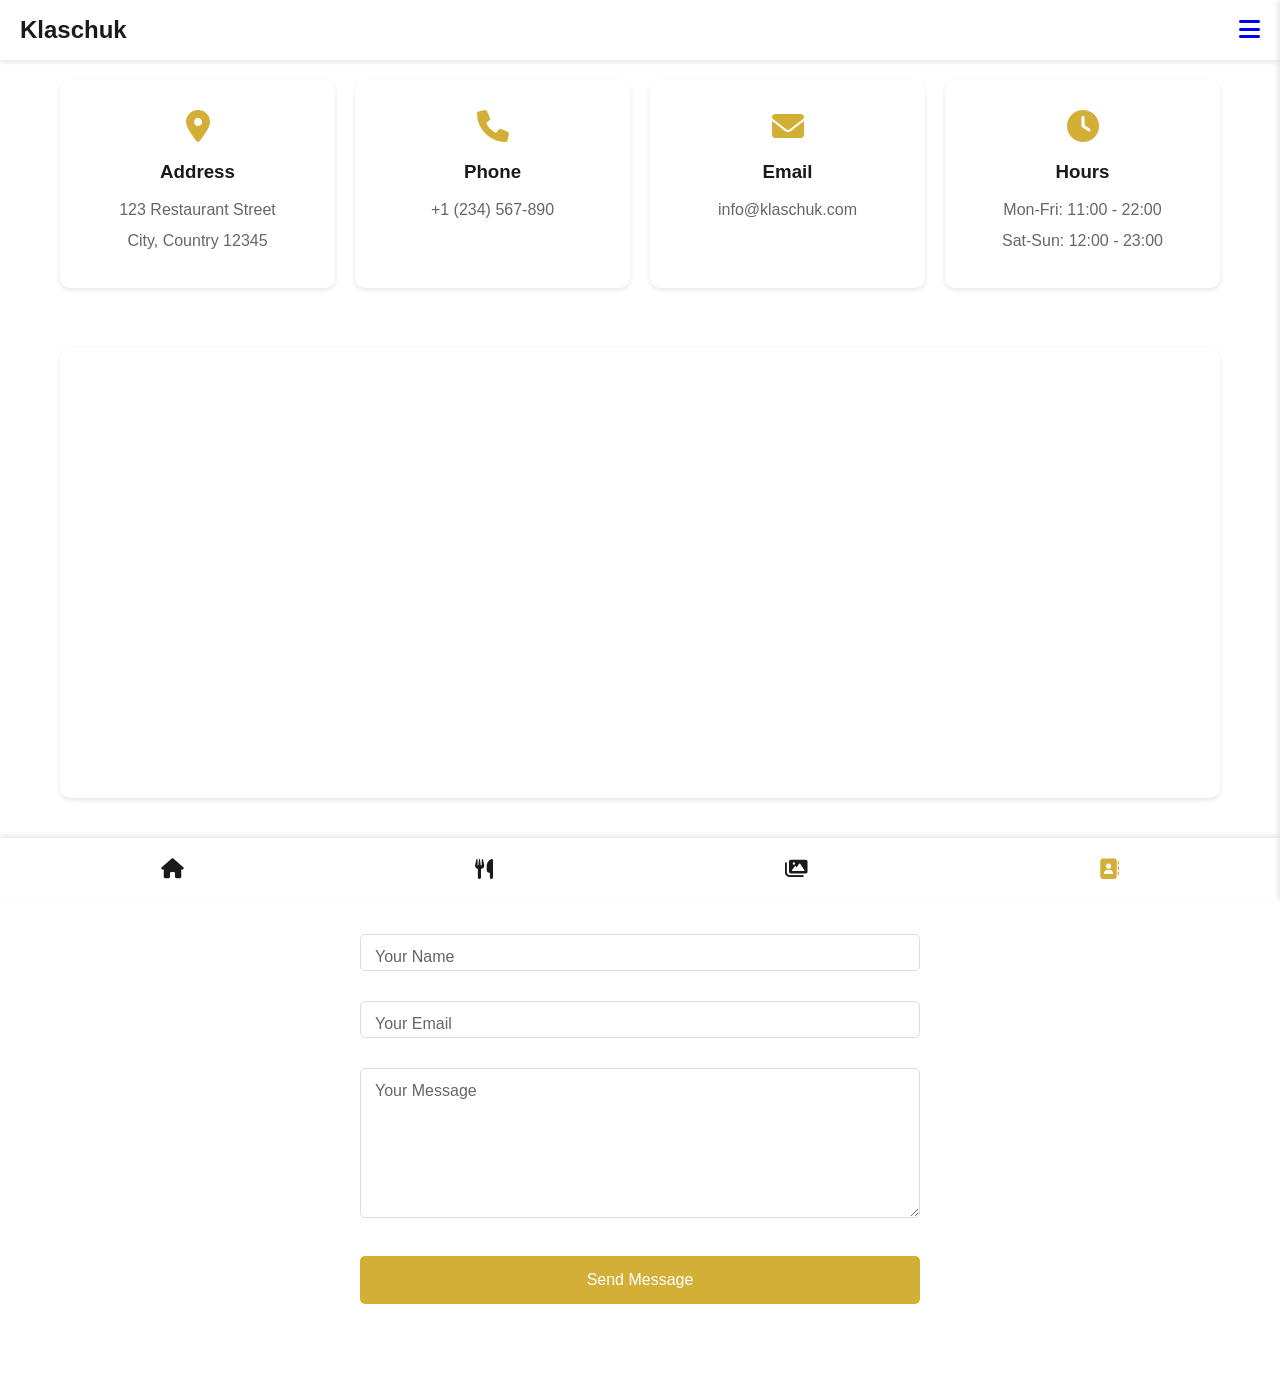
<file: restaurant-menu/pages/contacts.html>
<!DOCTYPE html>
<html lang="en">
  <head>
    <meta charset="UTF-8" />
    <meta name="viewport" content="width=device-width, initial-scale=1.0" />
    <title>Contacts - Klaschuk Restaurant</title>
    <link rel="stylesheet" href="../css/style.css" />
    <link rel="stylesheet" href="../css/animations.css" />
    <link rel="stylesheet" href="../css/contacts.css" />
    <link
      rel="stylesheet"
      href="https://cdnjs.cloudflare.com/ajax/libs/font-awesome/6.0.0/css/all.min.css"
    />
  </head>
  <body>
    <div class="sidebar" id="sidebar">
      <div class="sidebar-header">
        <span class="close-btn" id="close-btn">&times;</span>
      </div>
      <div class="sidebar-content">
        <a href="../index.html">Home</a>
        <a href="../pages/menu.html">Menu</a>
        <a href="../pages/gallery.html">Gallery</a>
        <a href="../pages/contacts.html">Contacts</a>
      </div>
    </div>

    <header>
      <nav class="top-nav">
        <div class="logo">Klaschuk</div>
        <div class="nav-toggle">
          <a href="#" id="menu-toggle">
            <i class="fas fa-bars"></i>
          </a>
        </div>
      </nav>
    </header>

    <main class="contacts-page container">
      <div class="contact-info">
        <div class="info-card">
          <i class="fas fa-map-marker-alt"></i>
          <h3>Address</h3>
          <p>123 Restaurant Street</p>
          <p>City, Country 12345</p>
        </div>
        <div class="info-card">
          <i class="fas fa-phone"></i>
          <h3>Phone</h3>
          <p><a href="tel:+1234567890">+1 (234) 567-890</a></p>
        </div>
        <div class="info-card">
          <i class="fas fa-envelope"></i>
          <h3>Email</h3>
          <p><a href="mailto:info@klaschuk.com">info@klaschuk.com</a></p>
        </div>
        <div class="info-card">
          <i class="fas fa-clock"></i>
          <h3>Hours</h3>
          <p>Mon-Fri: 11:00 - 22:00</p>
          <p>Sat-Sun: 12:00 - 23:00</p>
        </div>
      </div>

      <div class="map-container">
        <iframe
          src="https://www.google.com/maps/embed?pb=YOUR_MAP_EMBED_CODE"
          width="100%"
          height="450"
          style="border: 0"
          allowfullscreen=""
          loading="lazy"
        >
        </iframe>
      </div>

      <div class="contact-form">
        <h2>Send us a message</h2>
        <form id="contactForm">
          <div class="form-group">
            <input type="text" id="name" name="name" required />
            <label for="name">Your Name</label>
          </div>
          <div class="form-group">
            <input type="email" id="email" name="email" required />
            <label for="email">Your Email</label>
          </div>
          <div class="form-group">
            <textarea id="message" name="message" required></textarea>
            <label for="message">Your Message</label>
          </div>
          <button type="submit">Send Message</button>
        </form>
      </div>
    </main>

    <footer>
      <nav class="bottom-nav">
        <a href="../index.html"><i class="fas fa-home"></i></a>
        <a href="menu.html"><i class="fas fa-utensils"></i></a>
        <a href="gallery.html"><i class="fas fa-images"></i></a>
        <a href="contacts.html" class="active"
          ><i class="fas fa-address-book"></i
        ></a>
      </nav>
    </footer>

    <script src="../js/main.js"></script>
    <script src="../js/contacts.js"></script>
    <script src="../js/sidebar.js"></script>
  </body>
</html>
</file>
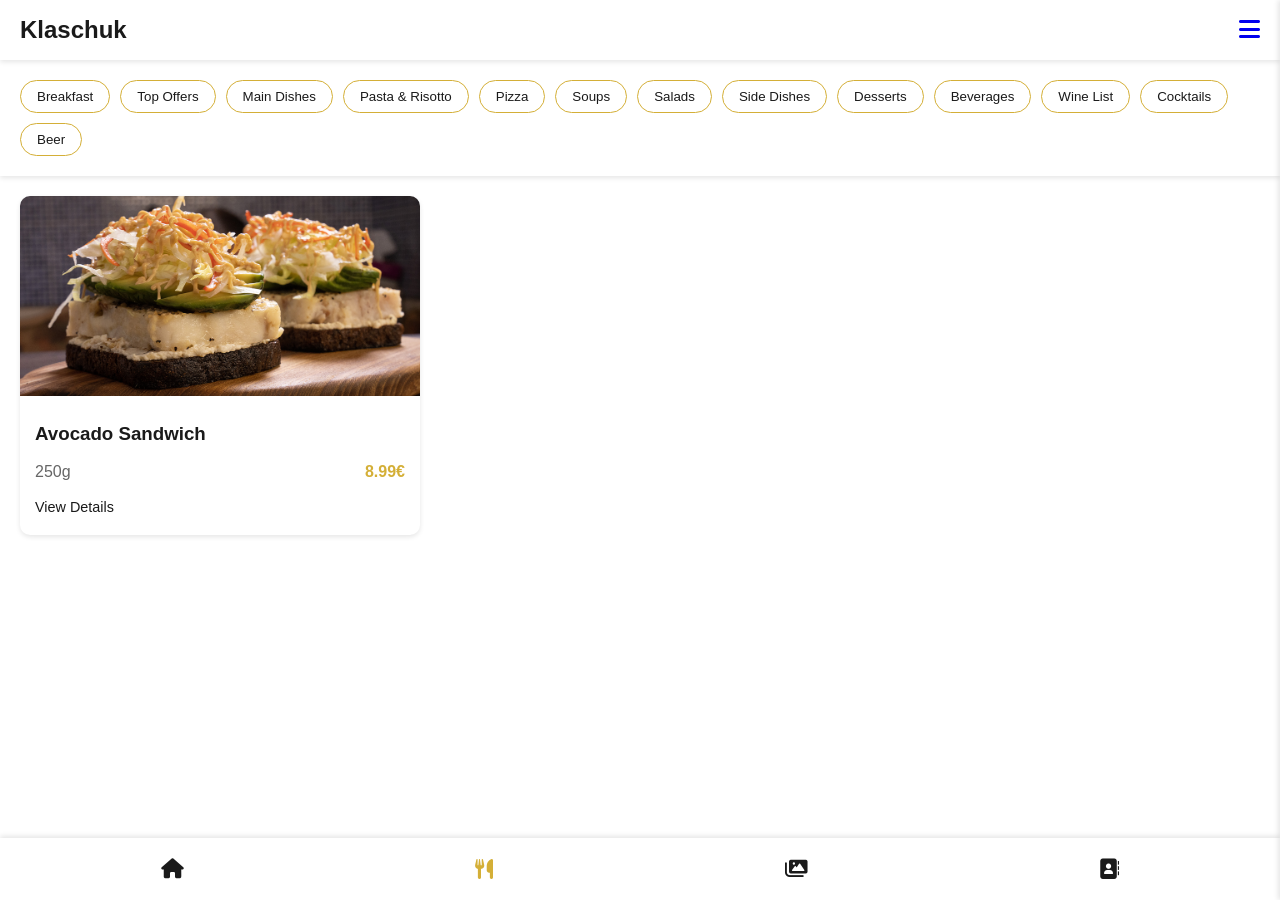
<file: restaurant-menu/pages/menu.html>
<!DOCTYPE html>
<html lang="en">
  <head>
    <meta charset="UTF-8" />
    <meta name="viewport" content="width=device-width, initial-scale=1.0" />
    <title>Menu - Klaschuk Restaurant</title>
    <link rel="stylesheet" href="../css/style.css" />
    <link rel="stylesheet" href="../css/animations.css" />
    <link rel="stylesheet" href="../css/menu.css" />
    <link
      rel="stylesheet"
      href="https://cdnjs.cloudflare.com/ajax/libs/font-awesome/6.0.0/css/all.min.css"
    />
  </head>
  <body>
    <div class="sidebar" id="sidebar">
      <div class="sidebar-header">
        <span class="close-btn" id="close-btn">&times;</span>
      </div>
      <div class="sidebar-content">
        <a href="../index.html">Home</a>
        <a href="../pages/menu.html">Menu</a>
        <a href="../pages/gallery.html">Gallery</a>
        <a href="../pages/contacts.html">Contacts</a>
      </div>
    </div>

    <header>
      <nav class="top-nav">
        <div class="logo">Klaschuk</div>
        <div class="nav-toggle">
          <a href="#" id="menu-toggle">
            <i class="fas fa-bars"></i>
          </a>
        </div>
      </nav>
    </header>

    <main class="menu-page">
      <div class="menu-categories">
        <button class="category-btn" data-category="Breakfast">
          Breakfast
        </button>
        <button class="category-btn" data-category="Lunch">Lunch</button>
        <button class="category-btn" data-category="Dinner">Dinner</button>
      </div>

      <div class="menu-items">
        <div class="menu-item">
          <div class="item-image">
            <img src="../images/dishes/avok.jpg" alt="Avocado Sandwich" />
          </div>
          <div class="item-info">
            <h3>Avocado Sandwich</h3>
            <div class="item-details">
              <span class="weight">250g</span>
              <span class="price">8.99€</span>
            </div>
            <a href="#" class="view-details" data-id="avocado-sandwich"
              >View Details</a
            >
          </div>
        </div>
        <!-- Add more menu items here if needed -->
      </div>
    </main>

    <footer>
      <nav class="bottom-nav">
        <a href="../index.html"><i class="fas fa-home"></i></a>
        <a href="menu.html" class="active"><i class="fas fa-utensils"></i></a>
        <a href="gallery.html"><i class="fas fa-images"></i></a>
        <a href="contacts.html"><i class="fas fa-address-book"></i></a>
      </nav>
    </footer>

    <script src="../js/main.js"></script>
    <script src="../js/menu.js"></script>
  </body>
</html>
</file>
<file: restaurant-menu/css/style.css>
:root {
    --primary-color: #1a1a1a;
    --accent-color: #d4af37;
    --text-color: #333;
    --background-color: #fff;
    --nav-height: 60px;
}

* {
    margin: 0;
    padding: 0;
    box-sizing: border-box;
}

body {
    font-family: 'Helvetica Neue', Arial, sans-serif;
    line-height: 1.6;
    color: var(--text-color);
    background-color: var(--background-color);
    min-height: 100vh;
}

/* Header and Navigation */
.top-nav {
    position: fixed;
    top: 0;
    width: 100%;
    height: var(--nav-height);
    display: flex;
    justify-content: space-between;
    align-items: center;
    padding: 0 20px;
    background-color: rgba(255, 255, 255, 0.95);
    box-shadow: 0 2px 5px rgba(0, 0, 0, 0.1);
    z-index: 1000;
}

.logo {
    font-size: 24px;
    font-weight: bold;
    color: var(--primary-color);
}

.nav-toggle {
    font-size: 24px;
    color: var(--primary-color);
}

/* Sidebar */
.sidebar {
    position: fixed;
    right: -300px;
    top: 0;
    width: 300px;
    height: 100%;
    background-color: var(--background-color);
    box-shadow: -2px 0 5px rgba(0, 0, 0, 0.1);
    transition: right 0.3s ease;
    z-index: 1001;
}

.sidebar-header {
    height: var(--nav-height);
    display: flex;
    justify-content: flex-end;
    align-items: center;
    padding: 0 20px;
    border-bottom: 1px solid #eee;
}

.close-btn {
    font-size: 30px;
    cursor: pointer;
    color: var(--primary-color);
}

.sidebar-content {
    padding: 20px;
}

.sidebar-content a {
    display: block;
    padding: 15px 0;
    color: var(--primary-color);
    text-decoration: none;
    font-size: 18px;
    border-bottom: 1px solid #eee;
}

.sidebar-content a.active {
    color: var(--accent-color);
}

/* Hero Section */
.hero {
    height: 100vh;
    background: linear-gradient(rgba(0, 0, 0, 0.5), rgba(0, 0, 0, 0.5)),
                url('../images/background/hero-bg.jpg') no-repeat center center/cover;
    display: flex;
    align-items: center;
    justify-content: center;
    text-align: center;
    padding: 0 20px;
}

.hero-content {
    color: white;
}

.hero h1 {
    font-size: 3rem;
    margin-bottom: 1rem;
    text-shadow: 2px 2px 4px rgba(0, 0, 0, 0.5);
}

.hero .slogan {
    font-size: 1.2rem;
    text-shadow: 1px 1px 2px rgba(0, 0, 0, 0.5);
}

/* Social Links */
.social-links {
    display: flex;
    justify-content: center;
    gap: 2rem;
    padding: 2rem;
}

.social-links a {
    color: var(--primary-color);
    font-size: 24px;
    transition: color 0.3s ease;
}

.social-links a:hover {
    color: var(--accent-color);
}

/* Restaurant Info */
.restaurant-info {
    text-align: center;
    padding: 2rem 20px;
    max-width: 800px;
    margin: 0 auto;
}

/* Bottom Navigation */
.bottom-nav {
    position: fixed;
    bottom: 0;
    width: 100%;
    background: var(--background-color);
    display: flex;
    justify-content: space-around;
    padding: 15px;
    box-shadow: 0 -2px 5px rgba(0, 0, 0, 0.1);
}

.bottom-nav a {
    color: var(--primary-color);
    text-decoration: none;
    font-size: 20px;
    transition: color 0.3s ease;
}

.bottom-nav a.active {
    color: var(--accent-color);
}

/* Media Queries */
@media (max-width: 768px) {
    .hero h1 {
        font-size: 2rem;
    }
    
    .hero .slogan {
        font-size: 1rem;
    }
}

html {
    scroll-behavior: smooth;
}
</file>
<file: restaurant-menu/css/animations.css>
/* Fade In Animation */
@keyframes fadeIn {
    from {
        opacity: 0;
    }
    to {
        opacity: 1;
    }
}

/* Slide Up Animation */
@keyframes slideUp {
    from {
        transform: translateY(20px);
        opacity: 0;
    }
    to {
        transform: translateY(0);
        opacity: 1;
    }
}

/* Slide In Right Animation */
@keyframes slideInRight {
    from {
        transform: translateX(100%);
    }
    to {
        transform: translateX(0);
    }
}

/* Apply Animations */
.hero-content {
    animation: fadeIn 1.5s ease-out;
}

.social-links {
    animation: slideUp 1s ease-out;
    animation-delay: 0.5s;
    opacity: 0;
    animation-fill-mode: forwards;
}

.restaurant-info {
    animation: slideUp 1s ease-out;
    animation-delay: 0.8s;
    opacity: 0;
    animation-fill-mode: forwards;
}

/* Sidebar Animation */
.sidebar.active {
    animation: slideInRight 0.3s ease-out forwards;
}

/* Link Hover Effects */
.social-links a,
.bottom-nav a,
.sidebar-content a {
    transition: transform 0.2s ease, color 0.2s ease;
}

.social-links a:hover,
.bottom-nav a:hover {
    transform: translateY(-2px);
}

.sidebar-content a:hover {
    transform: translateX(5px);
}

/* Menu Toggle Button Animation */
.nav-toggle i {
    transition: transform 0.3s ease;
}

.nav-toggle:hover i {
    transform: rotate(90deg);
}

/* Pulse Animation for Active Elements */
@keyframes pulse {
    0% {
        transform: scale(1);
    }
    50% {
        transform: scale(1.05);
    }
    100% {
        transform: scale(1);
    }
}

.bottom-nav a.active {
    animation: pulse 2s infinite;
}

.fade-in {
    animation: fadeIn 0.5s ease-in;
}

@keyframes fadeIn {
    from { opacity: 0; }
    to { opacity: 1; }
}
</file>
<file: restaurant-menu/css/contacts.css>
.contacts-page {
    padding-top: var(--nav-height);
    padding-bottom: 70px;
    max-width: 1200px;
    margin: 0 auto;
}

/* Contact Info Cards */
.contact-info {
    display: grid;
    grid-template-columns: repeat(auto-fit, minmax(250px, 1fr));
    gap: 20px;
    padding: 20px;
}

.info-card {
    background: white;
    padding: 30px;
    border-radius: 10px;
    text-align: center;
    box-shadow: 0 2px 5px rgba(0,0,0,0.1);
    transition: transform 0.3s ease;
}

.info-card:hover {
    transform: translateY(-5px);
}

.info-card i {
    font-size: 2rem;
    color: var(--accent-color);
    margin-bottom: 15px;
}

.info-card h3 {
    margin-bottom: 10px;
    color: var(--primary-color);
}

.info-card p {
    color: #666;
    margin: 5px 0;
}

.info-card a {
    color: #666;
    text-decoration: none;
    transition: color 0.3s ease;
}

.info-card a:hover {
    color: var(--accent-color);
}

/* Map Container */
.map-container {
    padding: 20px;
    margin: 20px 0;
}

.map-container iframe {
    border-radius: 10px;
    box-shadow: 0 2px 5px rgba(0,0,0,0.1);
}

/* Contact Form */
.contact-form {
    padding: 20px;
    max-width: 600px;
    margin: 0 auto;
}

.contact-form h2 {
    text-align: center;
    margin-bottom: 30px;
    color: var(--primary-color);
}

.form-group {
    position: relative;
    margin-bottom: 30px;
}

.form-group input,
.form-group textarea {
    width: 100%;
    padding: 10px;
    border: 1px solid #ddd;
    border-radius: 5px;
    background: transparent;
    transition: border-color 0.3s ease;
    box-sizing: border-box; /* Ensure padding is included in width */
}

.form-group textarea {
    min-height: 150px;
    resize: vertical;
    overflow: auto; /* Allow scrolling if content exceeds */
}

.form-group label {
    position: absolute;
    left: 10px;
    top: 10px;
    color: #666;
    transition: all 0.3s ease;
    pointer-events: none;
    background: white;
    padding: 0 5px;
}

.form-group input:focus,
.form-group textarea:focus {
    border-color: var(--accent-color);
    outline: none;
}

.form-group input:focus + label,
.form-group textarea:focus + label,
.form-group input:valid + label,
.form-group textarea:valid + label {
    top: -10px;
    font-size: 0.8rem;
    color: var(--accent-color);
}

.contact-form button {
    display: block;
    width: 100%;
    padding: 15px;
    background: var(--accent-color);
    color: white;
    border: none;
    border-radius: 5px;
    cursor: pointer;
    font-size: 1rem;
    transition: background 0.3s ease;
}

.contact-form button:hover {
    background: var(--primary-color);
}

/* Media Queries */
@media (max-width: 768px) {
    .contact-info {
        grid-template-columns: 1fr;
    }
    
    .map-container iframe {
        height: 300px;
    }
}
</file>
<file: restaurant-menu/css/menu.css>
.menu-page {
    padding-top: var(--nav-height);
    padding-bottom: 70px;
}

.menu-categories {
    display: flex;
    flex-wrap: wrap;
    gap: 10px;
    padding: 20px;
    background: var(--background-color);
    position: sticky;
    top: var(--nav-height);
    z-index: 100;
    box-shadow: 0 2px 5px rgba(0,0,0,0.1);
}

.category-btn {
    padding: 8px 16px;
    border: 1px solid var(--accent-color);
    background: transparent;
    color: var(--primary-color);
    border-radius: 20px;
    cursor: pointer;
    transition: all 0.3s ease;
}

.category-btn:hover,
.category-btn.active {
    background: var(--accent-color);
    color: white;
}

.menu-items {
    display: grid;
    grid-template-columns: repeat(auto-fill, minmax(300px, 1fr));
    gap: 20px;
    padding: 20px;
}

.menu-item {
    background: white;
    border-radius: 10px;
    overflow: hidden;
    box-shadow: 0 2px 5px rgba(0,0,0,0.1);
    transition: transform 0.3s ease;
}

.menu-item:hover {
    transform: translateY(-5px);
}

.item-image img {
    width: 100%;
    height: 200px;
    object-fit: cover;
}

.item-info {
    padding: 15px;
}

.item-info h3 {
    margin-bottom: 10px;
    color: var(--primary-color);
}

.item-details {
    display: flex;
    justify-content: space-between;
    margin-bottom: 10px;
}

.weight {
    color: #666;
}

.price {
    font-weight: bold;
    color: var(--accent-color);
}

.view-details {
    display: inline-block;
    color: var(--primary-color);
    text-decoration: none;
    font-size: 0.9rem;
    transition: color 0.3s ease;
}

.view-details:hover {
    color: var(--accent-color);
}

/* Modal Styles */
.item-modal {
    position: fixed;
    top: 0;
    left: 0;
    width: 100%;
    height: 100%;
    background: rgba(0,0,0,0.8);
    display: flex;
    justify-content: center;
    align-items: center;
    z-index: 2000;
}

.modal-content {
    background: white;
    padding: 20px;
    border-radius: 10px;
    max-width: 500px;
    width: 90%;
    position: relative;
}

.close-modal {
    position: absolute;
    right: 20px;
    top: 20px;
    font-size: 24px;
    cursor: pointer;
    color: var(--primary-color);
}

.modal-content img {
    width: 100%;
    height: 300px;
    object-fit: cover;
    border-radius: 5px;
    margin-bottom: 15px;
}

.modal-content h2 {
    margin-bottom: 10px;
}

.modal-content .description {
    margin-bottom: 15px;
    color: #666;
}

@media (max-width: 768px) {
    .menu-categories {
        overflow-x: auto;
        flex-wrap: nowrap;
        -webkit-overflow-scrolling: touch;
    }
    
    .menu-items {
        grid-template-columns: 1fr;
    }
}
</file>
